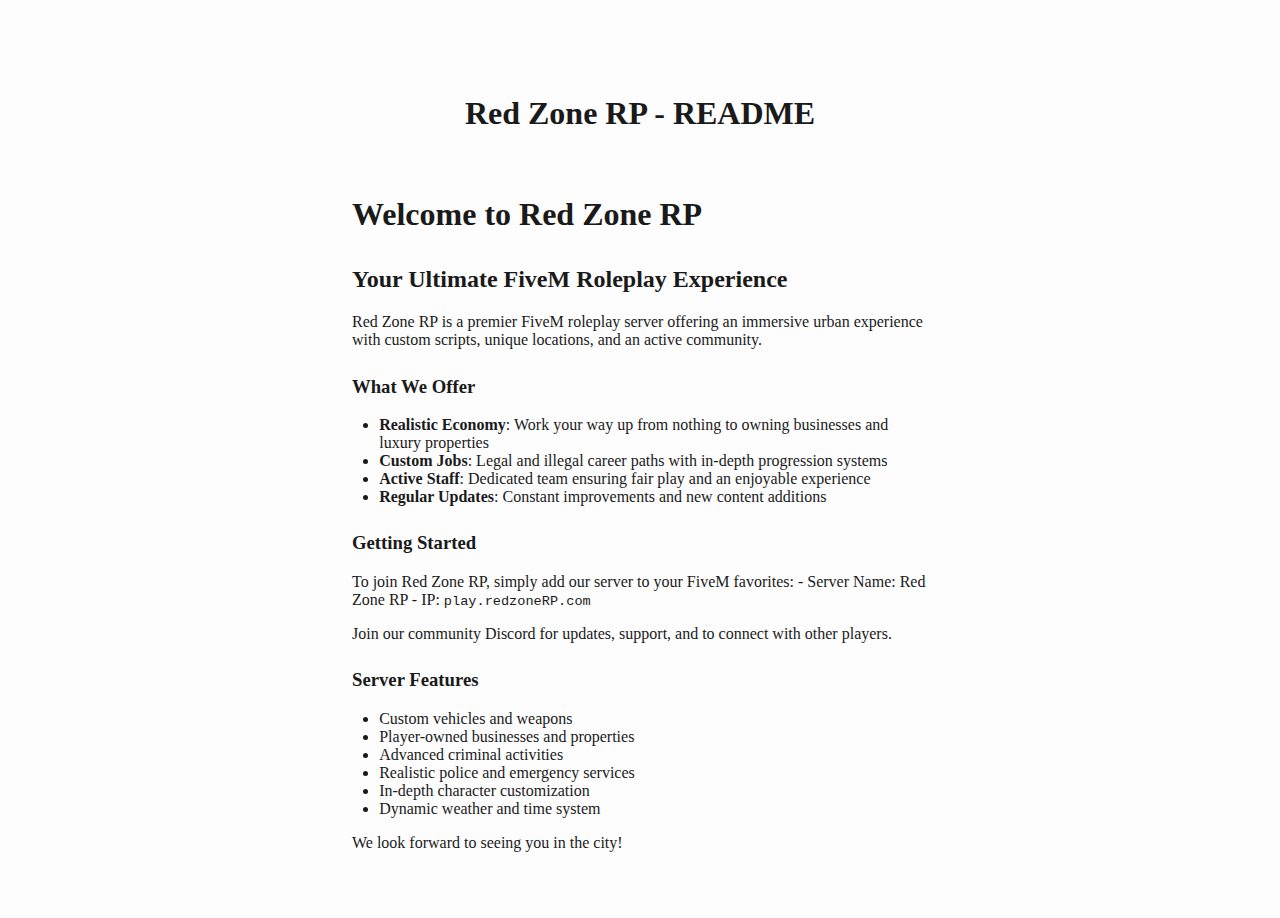
<file: index.html>
<!DOCTYPE html> 
<html> 
<head> 
  <meta http-equiv="refresh" content="0; url=README.html"> 
  <link rel="stylesheet" href="styles.css"> 
  <title>Red Zone RP Documentation</title> 
</head> 
<body></body> 
</html>
</file>
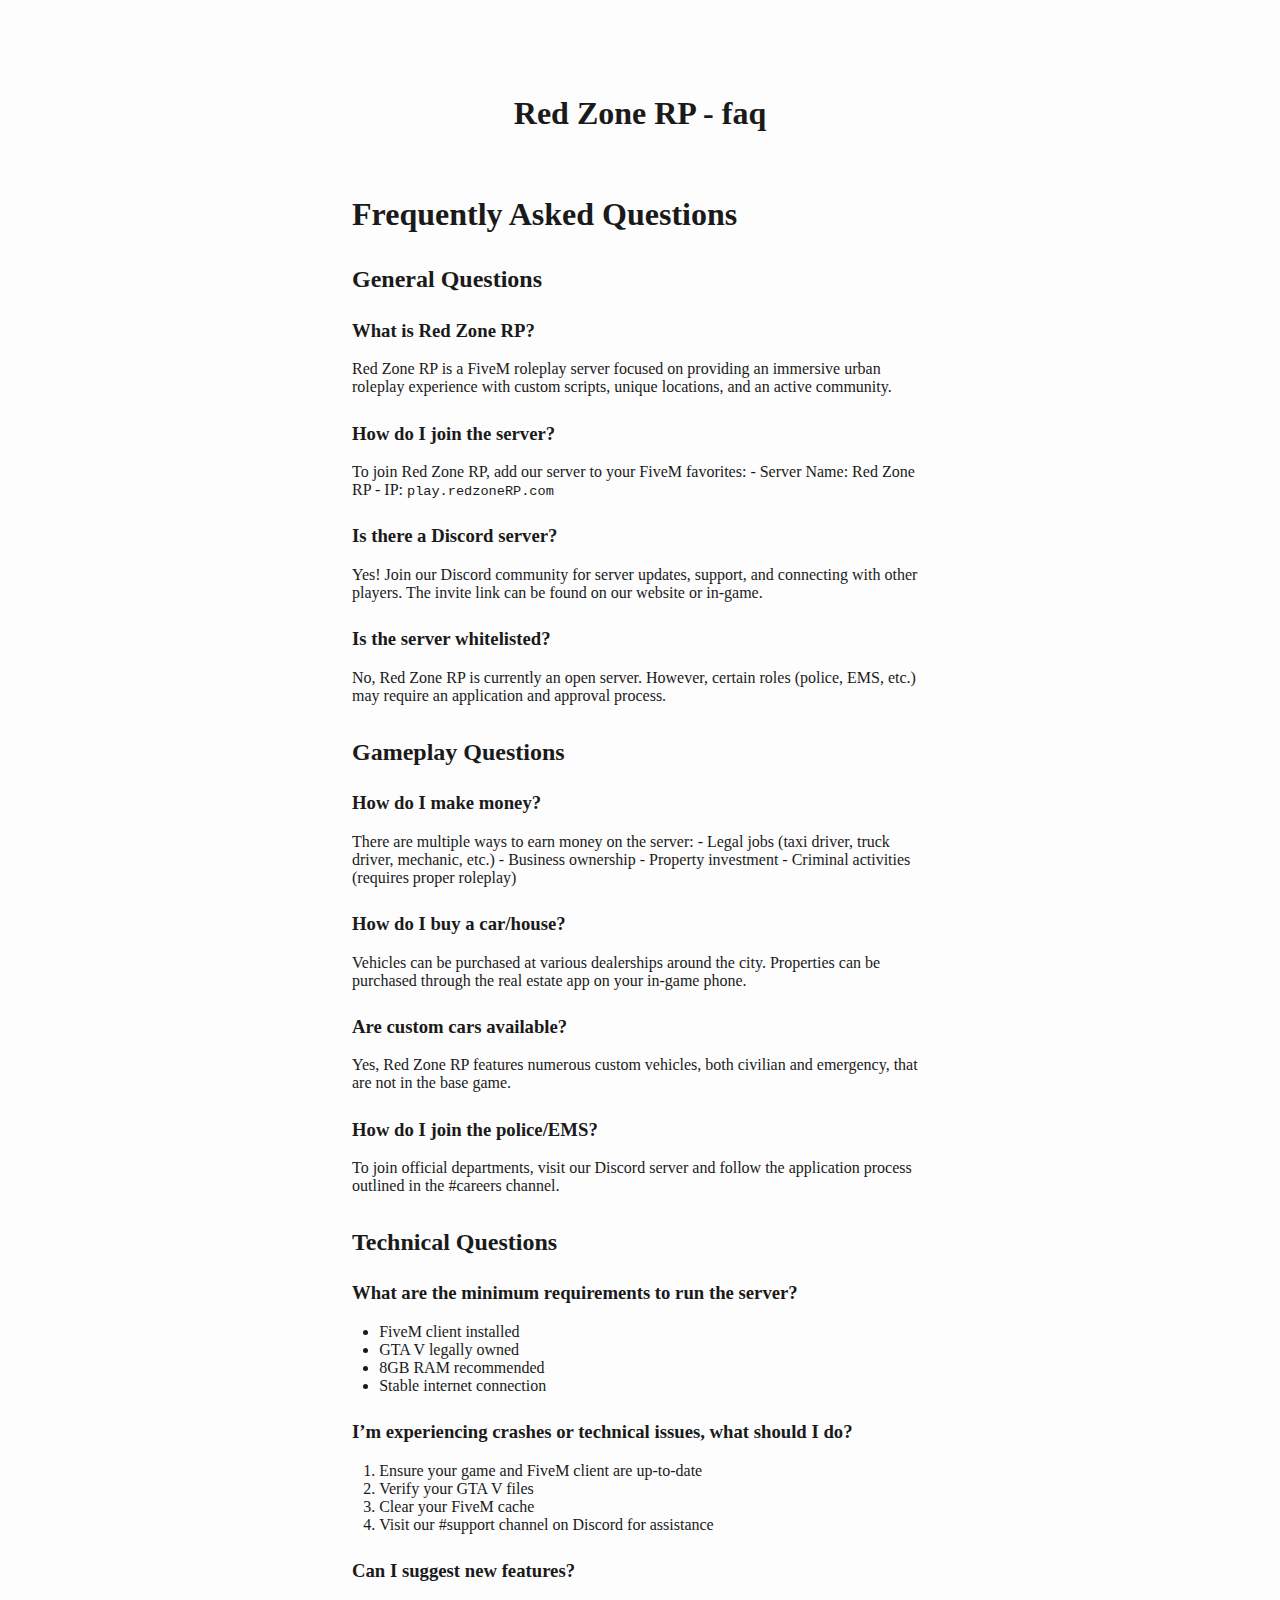
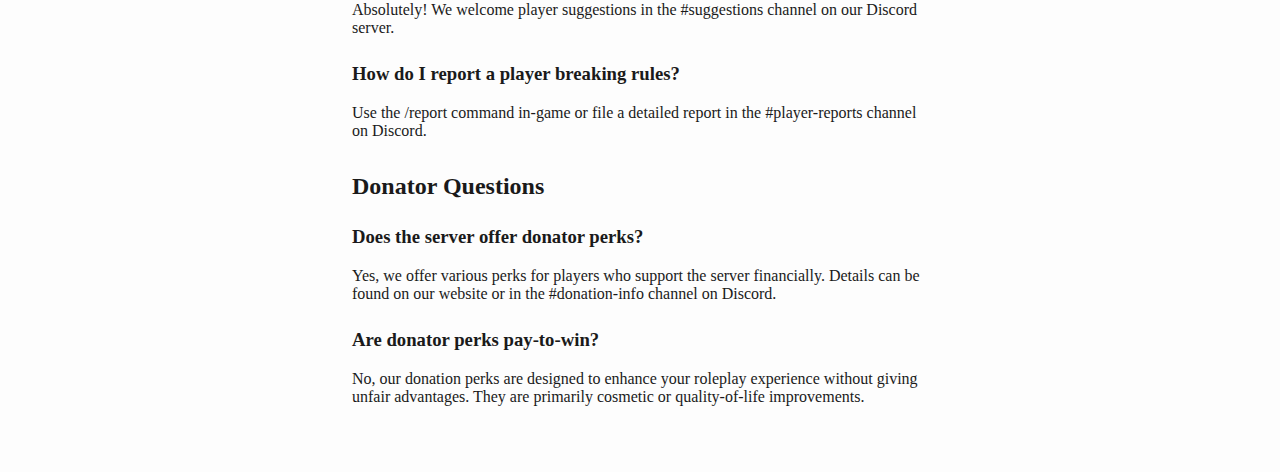
<file: faq.html>
<!DOCTYPE html>
<html xmlns="http://www.w3.org/1999/xhtml" lang="" xml:lang="">
<head>
  <meta charset="utf-8" />
  <meta name="generator" content="pandoc" />
  <meta name="viewport" content="width=device-width, initial-scale=1.0, user-scalable=yes" />
  <title>Red Zone RP - faq</title>
  <style>
    html {
      color: #1a1a1a;
      background-color: #fdfdfd;
    }
    body {
      margin: 0 auto;
      max-width: 36em;
      padding-left: 50px;
      padding-right: 50px;
      padding-top: 50px;
      padding-bottom: 50px;
      hyphens: auto;
      overflow-wrap: break-word;
      text-rendering: optimizeLegibility;
      font-kerning: normal;
    }
    @media (max-width: 600px) {
      body {
        font-size: 0.9em;
        padding: 12px;
      }
      h1 {
        font-size: 1.8em;
      }
    }
    @media print {
      html {
        background-color: white;
      }
      body {
        background-color: transparent;
        color: black;
        font-size: 12pt;
      }
      p, h2, h3 {
        orphans: 3;
        widows: 3;
      }
      h2, h3, h4 {
        page-break-after: avoid;
      }
    }
    p {
      margin: 1em 0;
    }
    a {
      color: #1a1a1a;
    }
    a:visited {
      color: #1a1a1a;
    }
    img {
      max-width: 100%;
    }
    svg {
      height: auto;
      max-width: 100%;
    }
    h1, h2, h3, h4, h5, h6 {
      margin-top: 1.4em;
    }
    h5, h6 {
      font-size: 1em;
      font-style: italic;
    }
    h6 {
      font-weight: normal;
    }
    ol, ul {
      padding-left: 1.7em;
      margin-top: 1em;
    }
    li > ol, li > ul {
      margin-top: 0;
    }
    blockquote {
      margin: 1em 0 1em 1.7em;
      padding-left: 1em;
      border-left: 2px solid #e6e6e6;
      color: #606060;
    }
    code {
      font-family: Menlo, Monaco, Consolas, 'Lucida Console', monospace;
      font-size: 85%;
      margin: 0;
      hyphens: manual;
    }
    pre {
      margin: 1em 0;
      overflow: auto;
    }
    pre code {
      padding: 0;
      overflow: visible;
      overflow-wrap: normal;
    }
    .sourceCode {
     background-color: transparent;
     overflow: visible;
    }
    hr {
      border: none;
      border-top: 1px solid #1a1a1a;
      height: 1px;
      margin: 1em 0;
    }
    table {
      margin: 1em 0;
      border-collapse: collapse;
      width: 100%;
      overflow-x: auto;
      display: block;
      font-variant-numeric: lining-nums tabular-nums;
    }
    table caption {
      margin-bottom: 0.75em;
    }
    tbody {
      margin-top: 0.5em;
      border-top: 1px solid #1a1a1a;
      border-bottom: 1px solid #1a1a1a;
    }
    th {
      border-top: 1px solid #1a1a1a;
      padding: 0.25em 0.5em 0.25em 0.5em;
    }
    td {
      padding: 0.125em 0.5em 0.25em 0.5em;
    }
    header {
      margin-bottom: 4em;
      text-align: center;
    }
    #TOC li {
      list-style: none;
    }
    #TOC ul {
      padding-left: 1.3em;
    }
    #TOC > ul {
      padding-left: 0;
    }
    #TOC a:not(:hover) {
      text-decoration: none;
    }
    code{white-space: pre-wrap;}
    span.smallcaps{font-variant: small-caps;}
    div.columns{display: flex; gap: min(4vw, 1.5em);}
    div.column{flex: auto; overflow-x: auto;}
    div.hanging-indent{margin-left: 1.5em; text-indent: -1.5em;}
    /* The extra [class] is a hack that increases specificity enough to
       override a similar rule in reveal.js */
    ul.task-list[class]{list-style: none;}
    ul.task-list li input[type="checkbox"] {
      font-size: inherit;
      width: 0.8em;
      margin: 0 0.8em 0.2em -1.6em;
      vertical-align: middle;
    }
    .display.math{display: block; text-align: center; margin: 0.5rem auto;}
  </style>
</head>
<body>
<header id="title-block-header">
<h1 class="title">Red Zone RP - faq</h1>
</header>
<h1 id="frequently-asked-questions">Frequently Asked Questions</h1>
<h2 id="general-questions">General Questions</h2>
<h3 id="what-is-red-zone-rp">What is Red Zone RP?</h3>
<p>Red Zone RP is a FiveM roleplay server focused on providing an
immersive urban roleplay experience with custom scripts, unique
locations, and an active community.</p>
<h3 id="how-do-i-join-the-server">How do I join the server?</h3>
<p>To join Red Zone RP, add our server to your FiveM favorites: - Server
Name: Red Zone RP - IP: <code>play.redzoneRP.com</code></p>
<h3 id="is-there-a-discord-server">Is there a Discord server?</h3>
<p>Yes! Join our Discord community for server updates, support, and
connecting with other players. The invite link can be found on our
website or in-game.</p>
<h3 id="is-the-server-whitelisted">Is the server whitelisted?</h3>
<p>No, Red Zone RP is currently an open server. However, certain roles
(police, EMS, etc.) may require an application and approval process.</p>
<h2 id="gameplay-questions">Gameplay Questions</h2>
<h3 id="how-do-i-make-money">How do I make money?</h3>
<p>There are multiple ways to earn money on the server: - Legal jobs
(taxi driver, truck driver, mechanic, etc.) - Business ownership -
Property investment - Criminal activities (requires proper roleplay)</p>
<h3 id="how-do-i-buy-a-carhouse">How do I buy a car/house?</h3>
<p>Vehicles can be purchased at various dealerships around the city.
Properties can be purchased through the real estate app on your in-game
phone.</p>
<h3 id="are-custom-cars-available">Are custom cars available?</h3>
<p>Yes, Red Zone RP features numerous custom vehicles, both civilian and
emergency, that are not in the base game.</p>
<h3 id="how-do-i-join-the-policeems">How do I join the police/EMS?</h3>
<p>To join official departments, visit our Discord server and follow the
application process outlined in the #careers channel.</p>
<h2 id="technical-questions">Technical Questions</h2>
<h3 id="what-are-the-minimum-requirements-to-run-the-server">What are
the minimum requirements to run the server?</h3>
<ul>
<li>FiveM client installed</li>
<li>GTA V legally owned</li>
<li>8GB RAM recommended</li>
<li>Stable internet connection</li>
</ul>
<h3
id="im-experiencing-crashes-or-technical-issues-what-should-i-do">I’m
experiencing crashes or technical issues, what should I do?</h3>
<ol type="1">
<li>Ensure your game and FiveM client are up-to-date</li>
<li>Verify your GTA V files</li>
<li>Clear your FiveM cache</li>
<li>Visit our #support channel on Discord for assistance</li>
</ol>
<h3 id="can-i-suggest-new-features">Can I suggest new features?</h3>
<p>Absolutely! We welcome player suggestions in the #suggestions channel
on our Discord server.</p>
<h3 id="how-do-i-report-a-player-breaking-rules">How do I report a
player breaking rules?</h3>
<p>Use the /report command in-game or file a detailed report in the
#player-reports channel on Discord.</p>
<h2 id="donator-questions">Donator Questions</h2>
<h3 id="does-the-server-offer-donator-perks">Does the server offer
donator perks?</h3>
<p>Yes, we offer various perks for players who support the server
financially. Details can be found on our website or in the
#donation-info channel on Discord.</p>
<h3 id="are-donator-perks-pay-to-win">Are donator perks pay-to-win?</h3>
<p>No, our donation perks are designed to enhance your roleplay
experience without giving unfair advantages. They are primarily cosmetic
or quality-of-life improvements.</p>
</body>
</html>
</file>
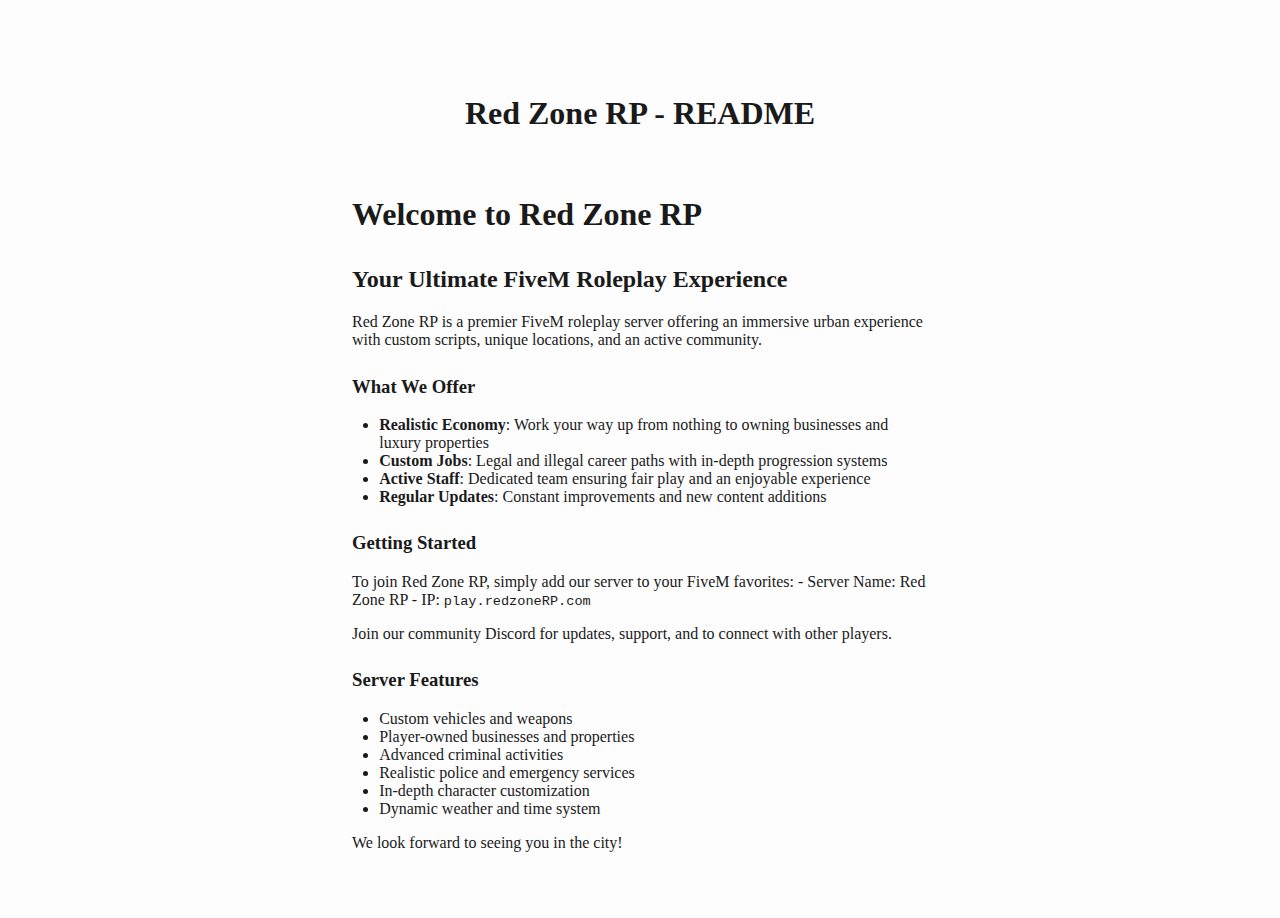
<file: README.html>
<!DOCTYPE html>
<html xmlns="http://www.w3.org/1999/xhtml" lang="" xml:lang="">
<head>
  <meta charset="utf-8" />
  <meta name="generator" content="pandoc" />
  <meta name="viewport" content="width=device-width, initial-scale=1.0, user-scalable=yes" />
  <title>Red Zone RP - README</title>
  <style>
    html {
      color: #1a1a1a;
      background-color: #fdfdfd;
    }
    body {
      margin: 0 auto;
      max-width: 36em;
      padding-left: 50px;
      padding-right: 50px;
      padding-top: 50px;
      padding-bottom: 50px;
      hyphens: auto;
      overflow-wrap: break-word;
      text-rendering: optimizeLegibility;
      font-kerning: normal;
    }
    @media (max-width: 600px) {
      body {
        font-size: 0.9em;
        padding: 12px;
      }
      h1 {
        font-size: 1.8em;
      }
    }
    @media print {
      html {
        background-color: white;
      }
      body {
        background-color: transparent;
        color: black;
        font-size: 12pt;
      }
      p, h2, h3 {
        orphans: 3;
        widows: 3;
      }
      h2, h3, h4 {
        page-break-after: avoid;
      }
    }
    p {
      margin: 1em 0;
    }
    a {
      color: #1a1a1a;
    }
    a:visited {
      color: #1a1a1a;
    }
    img {
      max-width: 100%;
    }
    svg {
      height: auto;
      max-width: 100%;
    }
    h1, h2, h3, h4, h5, h6 {
      margin-top: 1.4em;
    }
    h5, h6 {
      font-size: 1em;
      font-style: italic;
    }
    h6 {
      font-weight: normal;
    }
    ol, ul {
      padding-left: 1.7em;
      margin-top: 1em;
    }
    li > ol, li > ul {
      margin-top: 0;
    }
    blockquote {
      margin: 1em 0 1em 1.7em;
      padding-left: 1em;
      border-left: 2px solid #e6e6e6;
      color: #606060;
    }
    code {
      font-family: Menlo, Monaco, Consolas, 'Lucida Console', monospace;
      font-size: 85%;
      margin: 0;
      hyphens: manual;
    }
    pre {
      margin: 1em 0;
      overflow: auto;
    }
    pre code {
      padding: 0;
      overflow: visible;
      overflow-wrap: normal;
    }
    .sourceCode {
     background-color: transparent;
     overflow: visible;
    }
    hr {
      border: none;
      border-top: 1px solid #1a1a1a;
      height: 1px;
      margin: 1em 0;
    }
    table {
      margin: 1em 0;
      border-collapse: collapse;
      width: 100%;
      overflow-x: auto;
      display: block;
      font-variant-numeric: lining-nums tabular-nums;
    }
    table caption {
      margin-bottom: 0.75em;
    }
    tbody {
      margin-top: 0.5em;
      border-top: 1px solid #1a1a1a;
      border-bottom: 1px solid #1a1a1a;
    }
    th {
      border-top: 1px solid #1a1a1a;
      padding: 0.25em 0.5em 0.25em 0.5em;
    }
    td {
      padding: 0.125em 0.5em 0.25em 0.5em;
    }
    header {
      margin-bottom: 4em;
      text-align: center;
    }
    #TOC li {
      list-style: none;
    }
    #TOC ul {
      padding-left: 1.3em;
    }
    #TOC > ul {
      padding-left: 0;
    }
    #TOC a:not(:hover) {
      text-decoration: none;
    }
    code{white-space: pre-wrap;}
    span.smallcaps{font-variant: small-caps;}
    div.columns{display: flex; gap: min(4vw, 1.5em);}
    div.column{flex: auto; overflow-x: auto;}
    div.hanging-indent{margin-left: 1.5em; text-indent: -1.5em;}
    /* The extra [class] is a hack that increases specificity enough to
       override a similar rule in reveal.js */
    ul.task-list[class]{list-style: none;}
    ul.task-list li input[type="checkbox"] {
      font-size: inherit;
      width: 0.8em;
      margin: 0 0.8em 0.2em -1.6em;
      vertical-align: middle;
    }
    .display.math{display: block; text-align: center; margin: 0.5rem auto;}
  </style>
</head>
<body>
<header id="title-block-header">
<h1 class="title">Red Zone RP - README</h1>
</header>
<h1 id="welcome-to-red-zone-rp">Welcome to Red Zone RP</h1>
<h2 id="your-ultimate-fivem-roleplay-experience">Your Ultimate FiveM
Roleplay Experience</h2>
<p>Red Zone RP is a premier FiveM roleplay server offering an immersive
urban experience with custom scripts, unique locations, and an active
community.</p>
<h3 id="what-we-offer">What We Offer</h3>
<ul>
<li><strong>Realistic Economy</strong>: Work your way up from nothing to
owning businesses and luxury properties</li>
<li><strong>Custom Jobs</strong>: Legal and illegal career paths with
in-depth progression systems</li>
<li><strong>Active Staff</strong>: Dedicated team ensuring fair play and
an enjoyable experience</li>
<li><strong>Regular Updates</strong>: Constant improvements and new
content additions</li>
</ul>
<h3 id="getting-started">Getting Started</h3>
<p>To join Red Zone RP, simply add our server to your FiveM favorites: -
Server Name: Red Zone RP - IP: <code>play.redzoneRP.com</code></p>
<p>Join our community Discord for updates, support, and to connect with
other players.</p>
<h3 id="server-features">Server Features</h3>
<ul>
<li>Custom vehicles and weapons</li>
<li>Player-owned businesses and properties</li>
<li>Advanced criminal activities</li>
<li>Realistic police and emergency services</li>
<li>In-depth character customization</li>
<li>Dynamic weather and time system</li>
</ul>
<p>We look forward to seeing you in the city!</p>
</body>
</html>
</file>
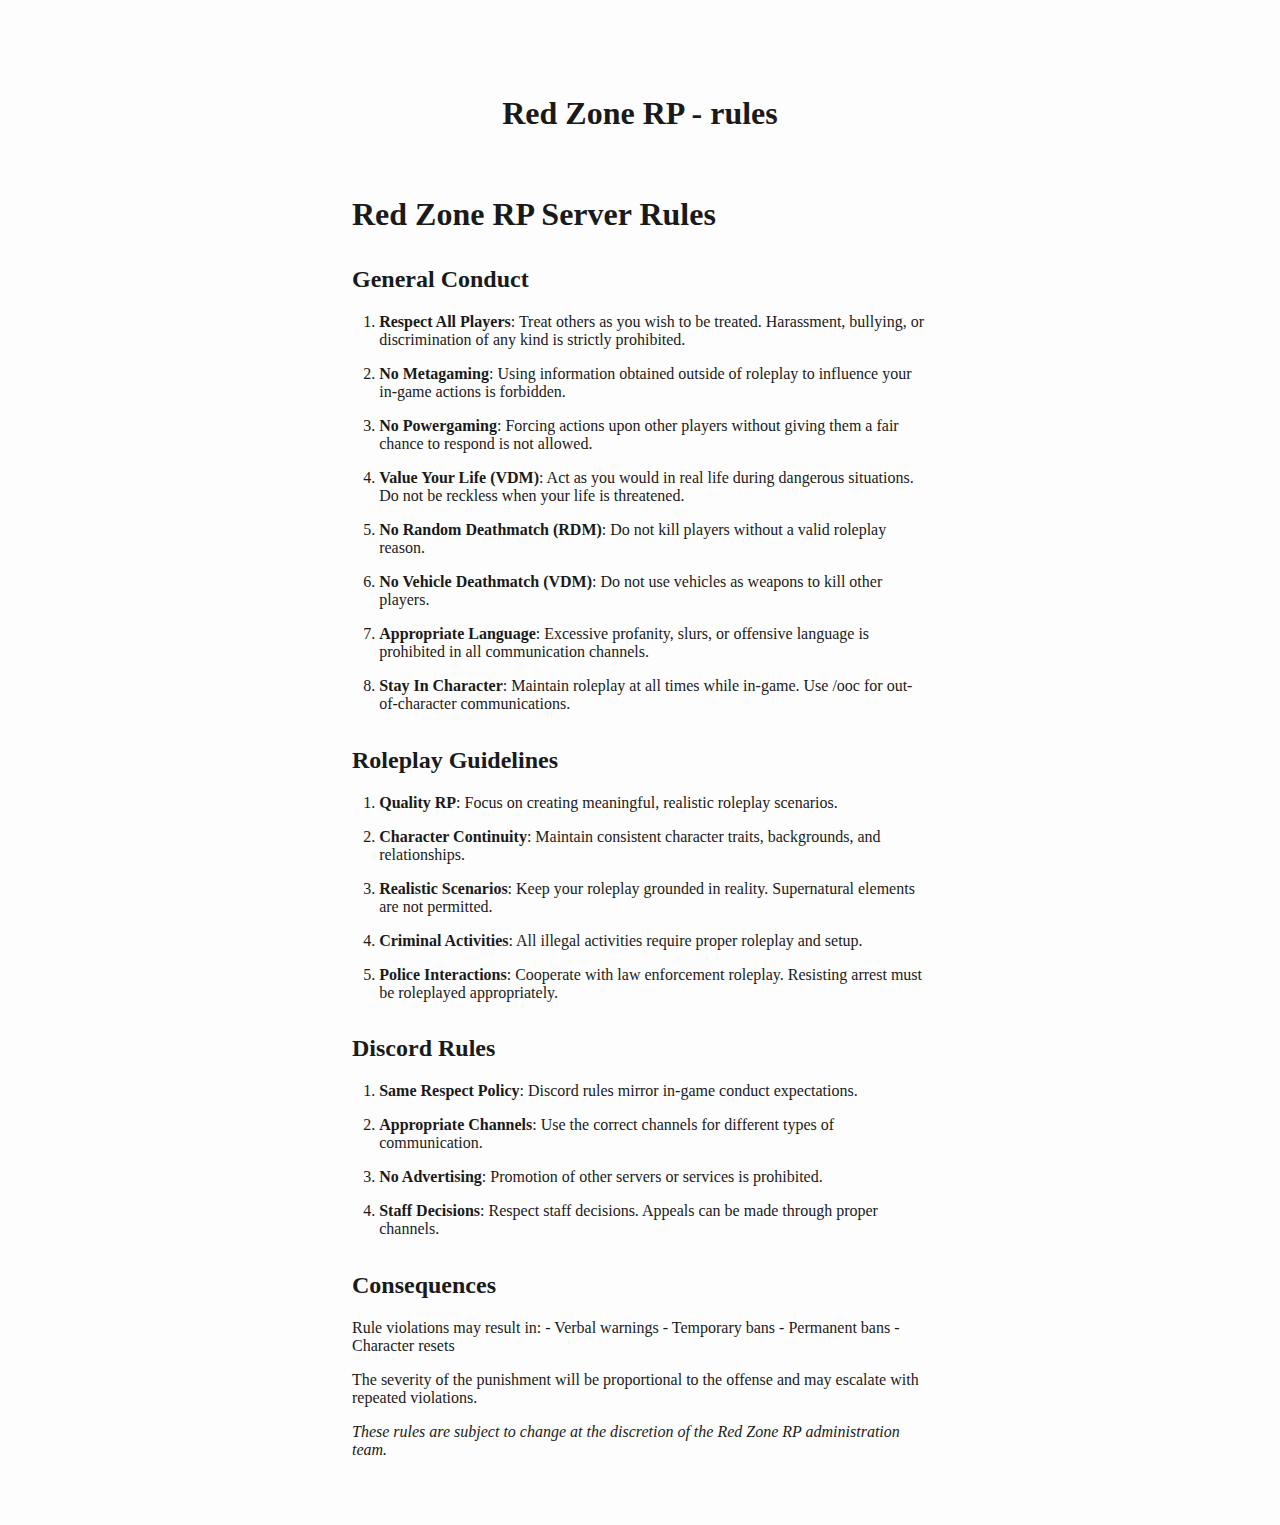
<file: rules.html>
<!DOCTYPE html>
<html xmlns="http://www.w3.org/1999/xhtml" lang="" xml:lang="">
<head>
  <meta charset="utf-8" />
  <meta name="generator" content="pandoc" />
  <meta name="viewport" content="width=device-width, initial-scale=1.0, user-scalable=yes" />
  <title>Red Zone RP - rules</title>
  <style>
    html {
      color: #1a1a1a;
      background-color: #fdfdfd;
    }
    body {
      margin: 0 auto;
      max-width: 36em;
      padding-left: 50px;
      padding-right: 50px;
      padding-top: 50px;
      padding-bottom: 50px;
      hyphens: auto;
      overflow-wrap: break-word;
      text-rendering: optimizeLegibility;
      font-kerning: normal;
    }
    @media (max-width: 600px) {
      body {
        font-size: 0.9em;
        padding: 12px;
      }
      h1 {
        font-size: 1.8em;
      }
    }
    @media print {
      html {
        background-color: white;
      }
      body {
        background-color: transparent;
        color: black;
        font-size: 12pt;
      }
      p, h2, h3 {
        orphans: 3;
        widows: 3;
      }
      h2, h3, h4 {
        page-break-after: avoid;
      }
    }
    p {
      margin: 1em 0;
    }
    a {
      color: #1a1a1a;
    }
    a:visited {
      color: #1a1a1a;
    }
    img {
      max-width: 100%;
    }
    svg {
      height: auto;
      max-width: 100%;
    }
    h1, h2, h3, h4, h5, h6 {
      margin-top: 1.4em;
    }
    h5, h6 {
      font-size: 1em;
      font-style: italic;
    }
    h6 {
      font-weight: normal;
    }
    ol, ul {
      padding-left: 1.7em;
      margin-top: 1em;
    }
    li > ol, li > ul {
      margin-top: 0;
    }
    blockquote {
      margin: 1em 0 1em 1.7em;
      padding-left: 1em;
      border-left: 2px solid #e6e6e6;
      color: #606060;
    }
    code {
      font-family: Menlo, Monaco, Consolas, 'Lucida Console', monospace;
      font-size: 85%;
      margin: 0;
      hyphens: manual;
    }
    pre {
      margin: 1em 0;
      overflow: auto;
    }
    pre code {
      padding: 0;
      overflow: visible;
      overflow-wrap: normal;
    }
    .sourceCode {
     background-color: transparent;
     overflow: visible;
    }
    hr {
      border: none;
      border-top: 1px solid #1a1a1a;
      height: 1px;
      margin: 1em 0;
    }
    table {
      margin: 1em 0;
      border-collapse: collapse;
      width: 100%;
      overflow-x: auto;
      display: block;
      font-variant-numeric: lining-nums tabular-nums;
    }
    table caption {
      margin-bottom: 0.75em;
    }
    tbody {
      margin-top: 0.5em;
      border-top: 1px solid #1a1a1a;
      border-bottom: 1px solid #1a1a1a;
    }
    th {
      border-top: 1px solid #1a1a1a;
      padding: 0.25em 0.5em 0.25em 0.5em;
    }
    td {
      padding: 0.125em 0.5em 0.25em 0.5em;
    }
    header {
      margin-bottom: 4em;
      text-align: center;
    }
    #TOC li {
      list-style: none;
    }
    #TOC ul {
      padding-left: 1.3em;
    }
    #TOC > ul {
      padding-left: 0;
    }
    #TOC a:not(:hover) {
      text-decoration: none;
    }
    code{white-space: pre-wrap;}
    span.smallcaps{font-variant: small-caps;}
    div.columns{display: flex; gap: min(4vw, 1.5em);}
    div.column{flex: auto; overflow-x: auto;}
    div.hanging-indent{margin-left: 1.5em; text-indent: -1.5em;}
    /* The extra [class] is a hack that increases specificity enough to
       override a similar rule in reveal.js */
    ul.task-list[class]{list-style: none;}
    ul.task-list li input[type="checkbox"] {
      font-size: inherit;
      width: 0.8em;
      margin: 0 0.8em 0.2em -1.6em;
      vertical-align: middle;
    }
    .display.math{display: block; text-align: center; margin: 0.5rem auto;}
  </style>
</head>
<body>
<header id="title-block-header">
<h1 class="title">Red Zone RP - rules</h1>
</header>
<h1 id="red-zone-rp-server-rules">Red Zone RP Server Rules</h1>
<h2 id="general-conduct">General Conduct</h2>
<ol type="1">
<li><p><strong>Respect All Players</strong>: Treat others as you wish to
be treated. Harassment, bullying, or discrimination of any kind is
strictly prohibited.</p></li>
<li><p><strong>No Metagaming</strong>: Using information obtained
outside of roleplay to influence your in-game actions is
forbidden.</p></li>
<li><p><strong>No Powergaming</strong>: Forcing actions upon other
players without giving them a fair chance to respond is not
allowed.</p></li>
<li><p><strong>Value Your Life (VDM)</strong>: Act as you would in real
life during dangerous situations. Do not be reckless when your life is
threatened.</p></li>
<li><p><strong>No Random Deathmatch (RDM)</strong>: Do not kill players
without a valid roleplay reason.</p></li>
<li><p><strong>No Vehicle Deathmatch (VDM)</strong>: Do not use vehicles
as weapons to kill other players.</p></li>
<li><p><strong>Appropriate Language</strong>: Excessive profanity,
slurs, or offensive language is prohibited in all communication
channels.</p></li>
<li><p><strong>Stay In Character</strong>: Maintain roleplay at all
times while in-game. Use /ooc for out-of-character
communications.</p></li>
</ol>
<h2 id="roleplay-guidelines">Roleplay Guidelines</h2>
<ol type="1">
<li><p><strong>Quality RP</strong>: Focus on creating meaningful,
realistic roleplay scenarios.</p></li>
<li><p><strong>Character Continuity</strong>: Maintain consistent
character traits, backgrounds, and relationships.</p></li>
<li><p><strong>Realistic Scenarios</strong>: Keep your roleplay grounded
in reality. Supernatural elements are not permitted.</p></li>
<li><p><strong>Criminal Activities</strong>: All illegal activities
require proper roleplay and setup.</p></li>
<li><p><strong>Police Interactions</strong>: Cooperate with law
enforcement roleplay. Resisting arrest must be roleplayed
appropriately.</p></li>
</ol>
<h2 id="discord-rules">Discord Rules</h2>
<ol type="1">
<li><p><strong>Same Respect Policy</strong>: Discord rules mirror
in-game conduct expectations.</p></li>
<li><p><strong>Appropriate Channels</strong>: Use the correct channels
for different types of communication.</p></li>
<li><p><strong>No Advertising</strong>: Promotion of other servers or
services is prohibited.</p></li>
<li><p><strong>Staff Decisions</strong>: Respect staff decisions.
Appeals can be made through proper channels.</p></li>
</ol>
<h2 id="consequences">Consequences</h2>
<p>Rule violations may result in: - Verbal warnings - Temporary bans -
Permanent bans - Character resets</p>
<p>The severity of the punishment will be proportional to the offense
and may escalate with repeated violations.</p>
<p><em>These rules are subject to change at the discretion of the Red
Zone RP administration team.</em></p>
</body>
</html>
</file>
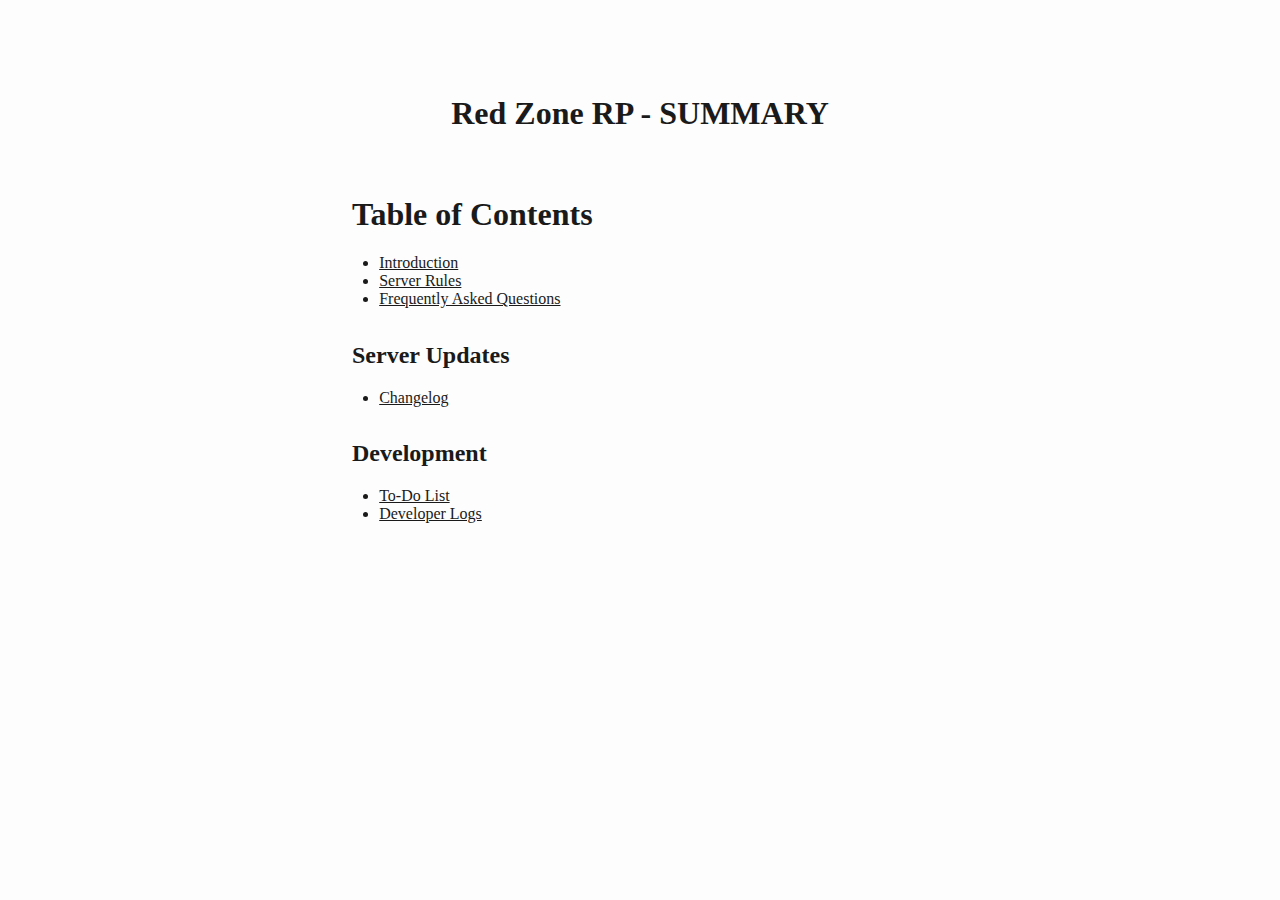
<file: SUMMARY.html>
<!DOCTYPE html>
<html xmlns="http://www.w3.org/1999/xhtml" lang="" xml:lang="">
<head>
  <meta charset="utf-8" />
  <meta name="generator" content="pandoc" />
  <meta name="viewport" content="width=device-width, initial-scale=1.0, user-scalable=yes" />
  <title>Red Zone RP - SUMMARY</title>
  <style>
    html {
      color: #1a1a1a;
      background-color: #fdfdfd;
    }
    body {
      margin: 0 auto;
      max-width: 36em;
      padding-left: 50px;
      padding-right: 50px;
      padding-top: 50px;
      padding-bottom: 50px;
      hyphens: auto;
      overflow-wrap: break-word;
      text-rendering: optimizeLegibility;
      font-kerning: normal;
    }
    @media (max-width: 600px) {
      body {
        font-size: 0.9em;
        padding: 12px;
      }
      h1 {
        font-size: 1.8em;
      }
    }
    @media print {
      html {
        background-color: white;
      }
      body {
        background-color: transparent;
        color: black;
        font-size: 12pt;
      }
      p, h2, h3 {
        orphans: 3;
        widows: 3;
      }
      h2, h3, h4 {
        page-break-after: avoid;
      }
    }
    p {
      margin: 1em 0;
    }
    a {
      color: #1a1a1a;
    }
    a:visited {
      color: #1a1a1a;
    }
    img {
      max-width: 100%;
    }
    svg {
      height: auto;
      max-width: 100%;
    }
    h1, h2, h3, h4, h5, h6 {
      margin-top: 1.4em;
    }
    h5, h6 {
      font-size: 1em;
      font-style: italic;
    }
    h6 {
      font-weight: normal;
    }
    ol, ul {
      padding-left: 1.7em;
      margin-top: 1em;
    }
    li > ol, li > ul {
      margin-top: 0;
    }
    blockquote {
      margin: 1em 0 1em 1.7em;
      padding-left: 1em;
      border-left: 2px solid #e6e6e6;
      color: #606060;
    }
    code {
      font-family: Menlo, Monaco, Consolas, 'Lucida Console', monospace;
      font-size: 85%;
      margin: 0;
      hyphens: manual;
    }
    pre {
      margin: 1em 0;
      overflow: auto;
    }
    pre code {
      padding: 0;
      overflow: visible;
      overflow-wrap: normal;
    }
    .sourceCode {
     background-color: transparent;
     overflow: visible;
    }
    hr {
      border: none;
      border-top: 1px solid #1a1a1a;
      height: 1px;
      margin: 1em 0;
    }
    table {
      margin: 1em 0;
      border-collapse: collapse;
      width: 100%;
      overflow-x: auto;
      display: block;
      font-variant-numeric: lining-nums tabular-nums;
    }
    table caption {
      margin-bottom: 0.75em;
    }
    tbody {
      margin-top: 0.5em;
      border-top: 1px solid #1a1a1a;
      border-bottom: 1px solid #1a1a1a;
    }
    th {
      border-top: 1px solid #1a1a1a;
      padding: 0.25em 0.5em 0.25em 0.5em;
    }
    td {
      padding: 0.125em 0.5em 0.25em 0.5em;
    }
    header {
      margin-bottom: 4em;
      text-align: center;
    }
    #TOC li {
      list-style: none;
    }
    #TOC ul {
      padding-left: 1.3em;
    }
    #TOC > ul {
      padding-left: 0;
    }
    #TOC a:not(:hover) {
      text-decoration: none;
    }
    code{white-space: pre-wrap;}
    span.smallcaps{font-variant: small-caps;}
    div.columns{display: flex; gap: min(4vw, 1.5em);}
    div.column{flex: auto; overflow-x: auto;}
    div.hanging-indent{margin-left: 1.5em; text-indent: -1.5em;}
    /* The extra [class] is a hack that increases specificity enough to
       override a similar rule in reveal.js */
    ul.task-list[class]{list-style: none;}
    ul.task-list li input[type="checkbox"] {
      font-size: inherit;
      width: 0.8em;
      margin: 0 0.8em 0.2em -1.6em;
      vertical-align: middle;
    }
    .display.math{display: block; text-align: center; margin: 0.5rem auto;}
  </style>
</head>
<body>
<header id="title-block-header">
<h1 class="title">Red Zone RP - SUMMARY</h1>
</header>
<h1 id="table-of-contents">Table of Contents</h1>
<ul>
<li><a href="README.md">Introduction</a></li>
<li><a href="rules.md">Server Rules</a></li>
<li><a href="faq.md">Frequently Asked Questions</a></li>
</ul>
<h2 id="server-updates">Server Updates</h2>
<ul>
<li><a href="updates/changelog.md">Changelog</a></li>
</ul>
<h2 id="development">Development</h2>
<ul>
<li><a href="todo/index.md">To-Do List</a></li>
<li><a href="dev-log/may-2025.md">Developer Logs</a></li>
</ul>
</body>
</html>
</file>
<file: styles.css>
/* Red Zone RP Documentation Styles */ 
body { font-family: 'Segoe UI', Tahoma, Geneva, Verdana, sans-serif; line-height: 1.6; margin: 0; padding: 20px; max-width: 900px; margin: 0 auto; color: #333; } 
h1, h2, h3, h4, h5, h6 { color: #e63946; margin-top: 1.5em; } 
h1 { border-bottom: 2px solid #e63946; padding-bottom: 10px; } 
a { color: #457b9d; text-decoration: none; } 
a:hover { text-decoration: underline; } 
pre, code { background-color: #f1faee; border-radius: 4px; padding: 2px 5px; } 
pre { padding: 10px; overflow-x: auto; } 
blockquote { border-left: 4px solid #e63946; padding-left: 20px; margin-left: 0; color: #555; } 
table { border-collapse: collapse; width: 100%; } 
th, td { padding: 12px; text-align: left; border-bottom: 1px solid #ddd; } 
tr:hover { background-color: #f5f5f5; } 
.task-list-item { list-style-type: none; } 
.task-list-item-checkbox { margin-right: 10px; } 
nav { background-color: #1d3557; padding: 10px; border-radius: 5px; margin-bottom: 20px; } 
nav a { color: white; margin-right: 15px; }
</file>
